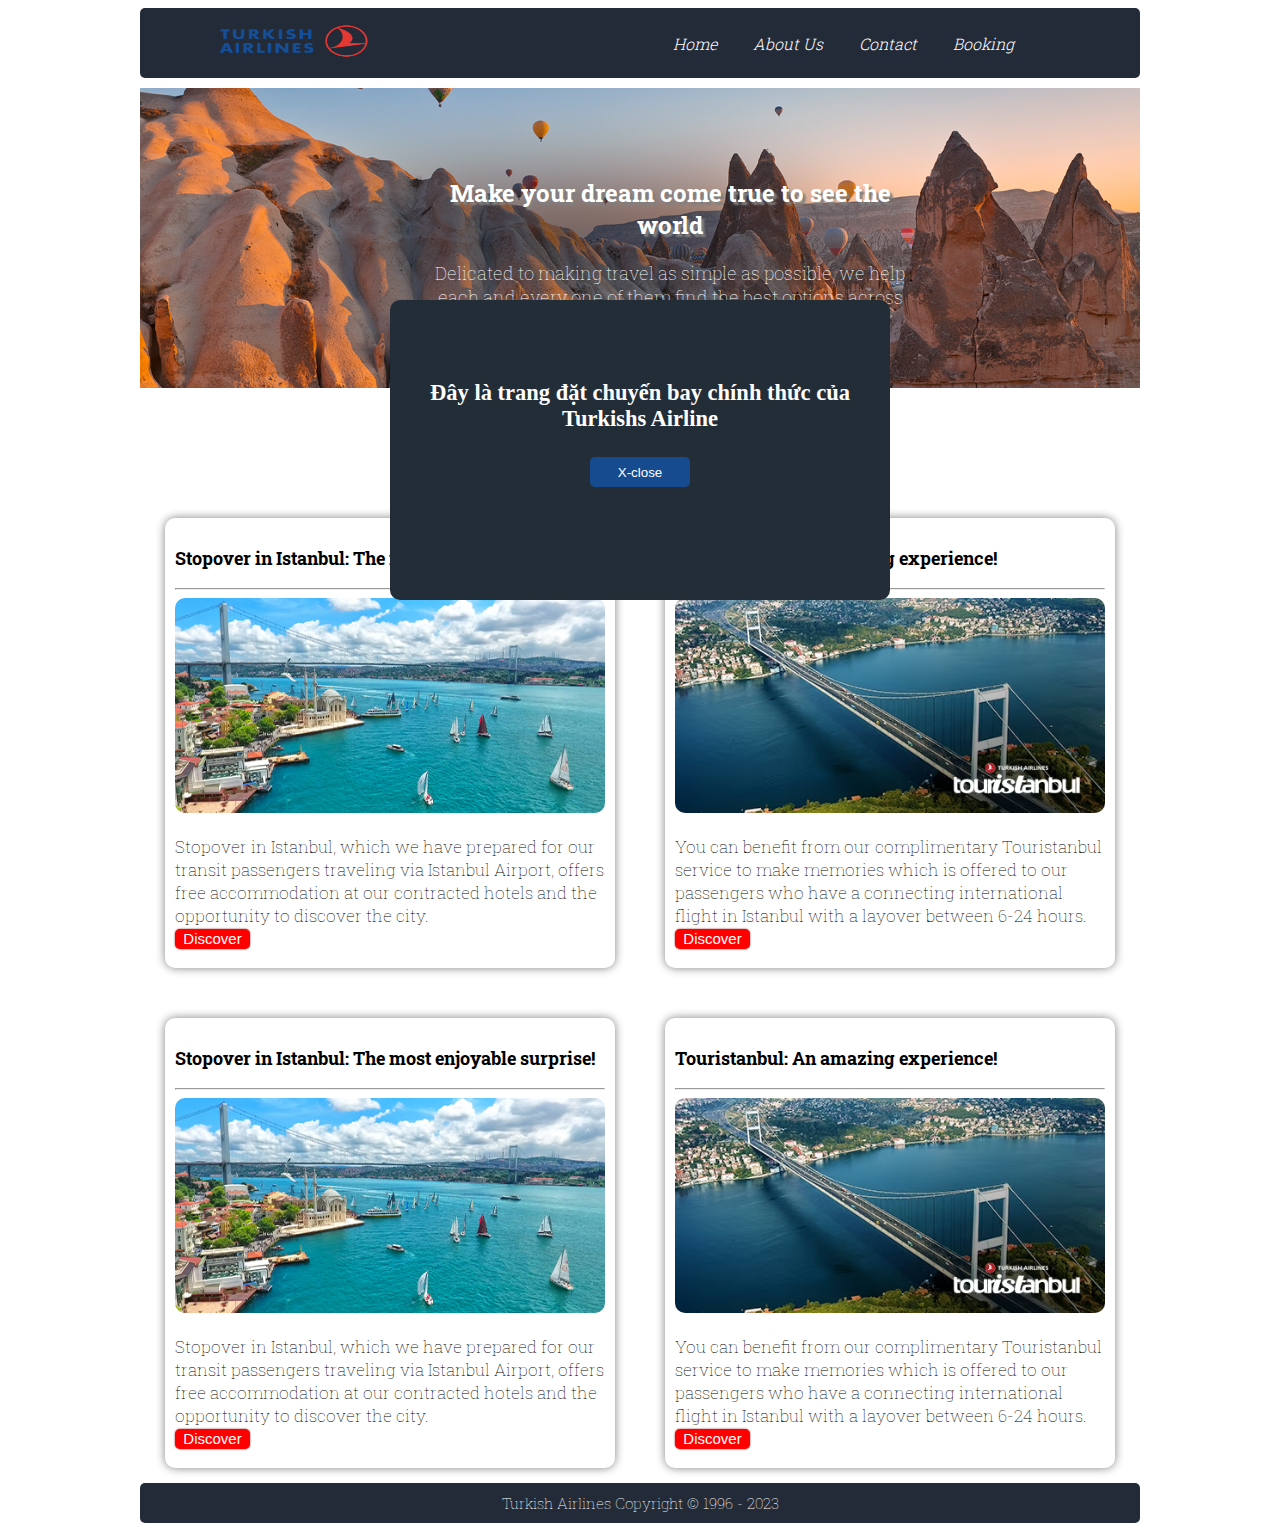
<file: index.html>
<!DOCTYPE html>
<html lang="en">
  <head>
    <meta charset="UTF-8" />
    <meta http-equiv="X-UA-Compatible" content="IE=edge" />
    <meta name="viewport" content="width=device-width, initial-scale=1.0" />
    <title>Turkishs Airline</title>
    <link rel="stylesheet" href="./base.css" />
    <link rel="stylesheet" href="./home.css" />
    <link rel="icon" href="./img/logo.png" type="image/x-icon" />
    <link rel="preconnect" href="https://fonts.googleapis.com" />
    <link rel="preconnect" href="https://fonts.gstatic.com" crossorigin />
    <link
      href="https://fonts.googleapis.com/css2?family=Roboto+Slab:wght@200;300;400;500;600&display=swap"
      rel="stylesheet"
    />
  </head>

  <body>
    <div id="pop-up">
      <h2 class="popup-title">Đây là trang đặt chuyến bay chính thức của Turkishs Airline</h2>
      <button id="close-popup">X-close</button>
    </div>
    <div class="container">
      <div class="header">
        <div class="logo-header">
          <img src="./img/logo.png" alt="" />
        </div>
        <div class="nav-header">
          <ul>
            <li>
              <a href="./index.html">Home</a>
            </li>
            <li>
              <a href="./introduce.html">About Us</a>
            </li>
            <li>
              <a href="./contact.html">Contact</a>
            </li>
            <li>
              <a href="./bookside.html">Booking</a>
            </li>
          </ul>
        </div>
      </div>

      <div class="banner">
        <div class="banner-content">
          <h2 class="banner-content-flex">
            Make your dream come true to see the world
          </h2>
          <p class="banner-content-detail">
            Delicated to making travel as simple as possible, we help each and
            every one of them find the best options across Airlines
          </p>
        </div>
      </div>

      <div class="button-book">
        <button class="button-book-detail">
          <a href="./bookside.html">Let's Fly With Us</a>
        </button>
      </div>

      <div class="advertise">
        <div class="top-advertise">
          <div class="advertise-box1">
            <h3 class="advertise-box-header">
              Stopover in Istanbul: The most enjoyable surprise!
            </h3>
            <hr />
            <img src="./img/bien1.jpg" alt="" class="advertise-box-img" />
            <p class="advertise-box-content">
              Stopover in Istanbul, which we have prepared for our transit
              passengers traveling via Istanbul Airport, offers free
              accommodation at our contracted hotels and the opportunity to
              discover the city.
            </p>
            <button class="advertise-box-button">Discover</button>
          </div>
          <div class="advertise-box2">
            <h3 class="advertise-box-header">
              Touristanbul: An amazing experience!
            </h3>
            <hr />
            <img src="./img/bien2.jpg" alt="" class="advertise-box-img" />
            <p class="advertise-box-content">
              You can benefit from our complimentary Touristanbul service to
              make memories which is offered to our passengers who have a
              connecting international flight in Istanbul with a layover between
              6-24 hours.
            </p>
            <button class="advertise-box-button">Discover</button>
          </div>
        </div>
      </div>

      <div class="bottom-advertise">
        <div class="advertise-box3">
          <h3 class="advertise-box-header">
            Stopover in Istanbul: The most enjoyable surprise!
          </h3>
          <hr />
          <img src="./img/bien1.jpg" alt="" class="advertise-box-img" />
          <p class="advertise-box-content">
            Stopover in Istanbul, which we have prepared for our transit
            passengers traveling via Istanbul Airport, offers free accommodation
            at our contracted hotels and the opportunity to discover the city.
          </p>
          <button class="advertise-box-button">Discover</button>
        </div>
        <div class="advertise-box4">
          <h3 class="advertise-box-header">
            Touristanbul: An amazing experience!
          </h3>
          <hr />
          <img src="./img/bien2.jpg" alt="" class="advertise-box-img" />
          <p class="advertise-box-content">
            You can benefit from our complimentary Touristanbul service to make
            memories which is offered to our passengers who have a connecting
            international flight in Istanbul with a layover between 6-24 hours.
          </p>
          <button class="advertise-box-button">Discover</button>
        </div>
      </div>
      <div class="footer">Turkish Airlines Copyright © 1996 - 2023</div>
    </div>
    <script src="./main.js"></script>
  </body>
</html>
</file>
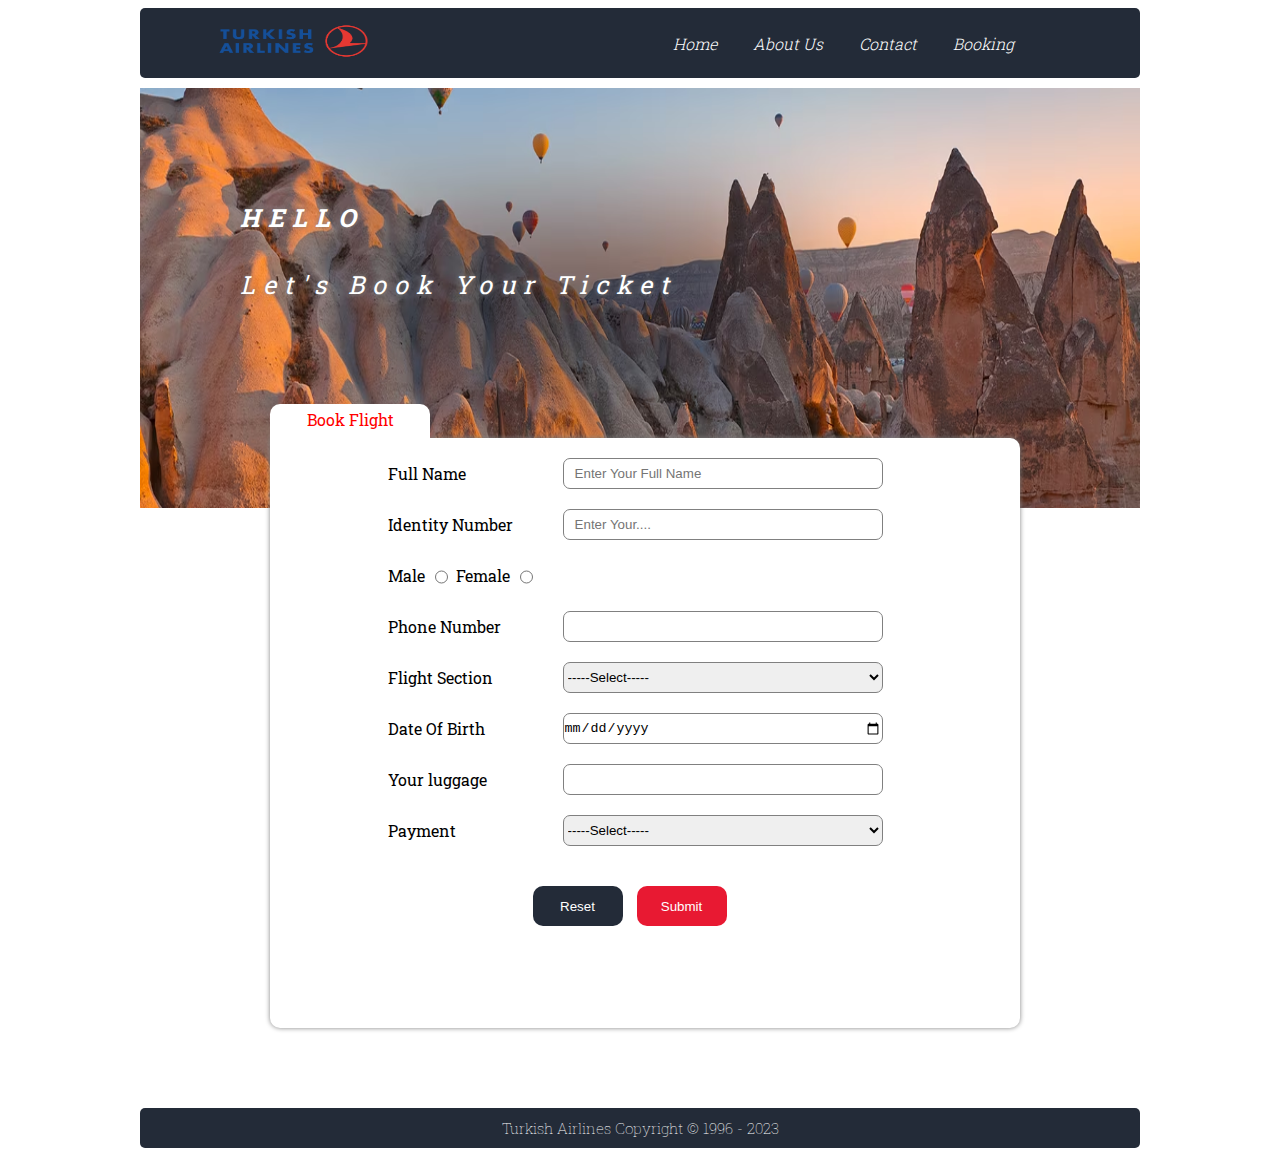
<file: bookside.html>
<!DOCTYPE html>
<html lang="en">
  <head>
    <meta charset="UTF-8" />
    <meta http-equiv="X-UA-Compatible" content="IE=edge" />
    <meta name="viewport" content="width=device-width, initial-scale=1.0" />
    <title>Turkish Airline Booking</title>
    <link rel="stylesheet" href="./base.css" />
    <link rel="stylesheet" href="./bookside.css" />
    <link rel="icon" href="./img/logo.png" type="image/x-icon" />
    <link rel="preconnect" href="https://fonts.googleapis.com" />
    <link rel="preconnect" href="https://fonts.gstatic.com" crossorigin />
    <link
      href="https://fonts.googleapis.com/css2?family=Roboto+Slab:wght@200;300;400;500;600&display=swap"
      rel="stylesheet"
    />
  </head>
  <body>
    <div class="container">
      <div class="pop-up-success">
        <h2 class="pop-up-titleSuc">Bạn đã đặt vé thành công</h2>
        <button id="close-success">Close</button>
      </div>
      <div class="header">
        <div class="logo-header">
          <img src="./img/logo.png" alt="" />
        </div>
        <div class="nav-header">
          <ul>
            <li>
              <a href="./index.html">Home</a>
            </li>
            <li>
              <a href="./introduce.html">About Us</a>
            </li>
            <li>
              <a href="./contact.html">Contact</a>
            </li>
            <li>
              <a href="./bookside.html">Booking</a>
            </li>
          </ul>
        </div>
      </div>

      <div class="bookside-container">
            <img src="./img/bookside.jpg" alt="" class="bookside-banner">
            <div class="bookside-content">
                <h4 class="bookside-content-title">HELLO</h4>
                <p class="bookside-content-text">Let's Book Your Ticket</p>
            </div>
          <div class="bookside-main">
            <form action="">
                <div class="name-row">
                  <label class="label-input"  for="name-customer">Full Name</label>
                  <input class="input-type" type="text" id="name-customer" name="name-customer" placeholder="   Enter Your Full Name">
                </div>
            
                <div class="identity-row">
                  <label class="label-input" for="identity">Identity Number</label>
                  <input class="input-type" type="text" id="identity" name="identity" placeholder="   Enter Your....">
                </div>
                
                <div class="gender-row">
                  <label for="gender">Male</label>
                  <input  type="radio" id="gender1" name="gender">
                  <label for="gender">Female</label>
                  <input  type="radio" id="gender0" name="gender">
                </div>
        
                <div class="phone-number-row">
                  <label class="label-input" for="phone-number">Phone Number</label>
                  <input class="input-type" type="tel" id="phone-number" name="phone-number" >
                </div>
        
                <div class="book-row">
                  <label class="label-input" for="book-option">Flight Section</label>
                  <select class="input-type" name="book-option" id="book-option">
                      <option value="">-----Select-----</option>
                      <option value="">HaNoi - SaiGon</option>
                      <option value="">HaNoi - USA</option>
                      <option value="">SaiGon - ThaiLand</option>
                  </select>
                </div>
        
                <div class="birth-row">
                  <label class="label-input" for="date-birth">Date Of Birth</label>
                  <input class="input-type" type="date" id="date-birth" name="date-birth">
                </div>
        
                <div class="luggage-row">
                  <label class="label-input" for="luggage">Your luggage</label>
                  <input class="input-type" type="text" id="luggage" name="luggage">
                </div>
        
                <div class="pay-row">
                  <label class="label-input" for="book-pay">Payment</label>
                  <select class="input-type" name="book-pay" id="book-pay">
                      <option value="">-----Select-----</option>
                      <option value="">Cash</option>
                      <option value="">Visa Card</option>
                      <option value="">Master Card</option>
                  </select>
                </div>

                <div class="bookside-button">
                  <button type="reset" id="reset">Reset</button>
                  <button type="button" id="submit">Submit</button>
                </div>

            </form>
            </div>
      </div>
      <div class="footer">
        Turkish Airlines Copyright © 1996 - 2023
      </div>
    </div>

  <script src="./success.js"></script>
  </body>
</html>
</file>
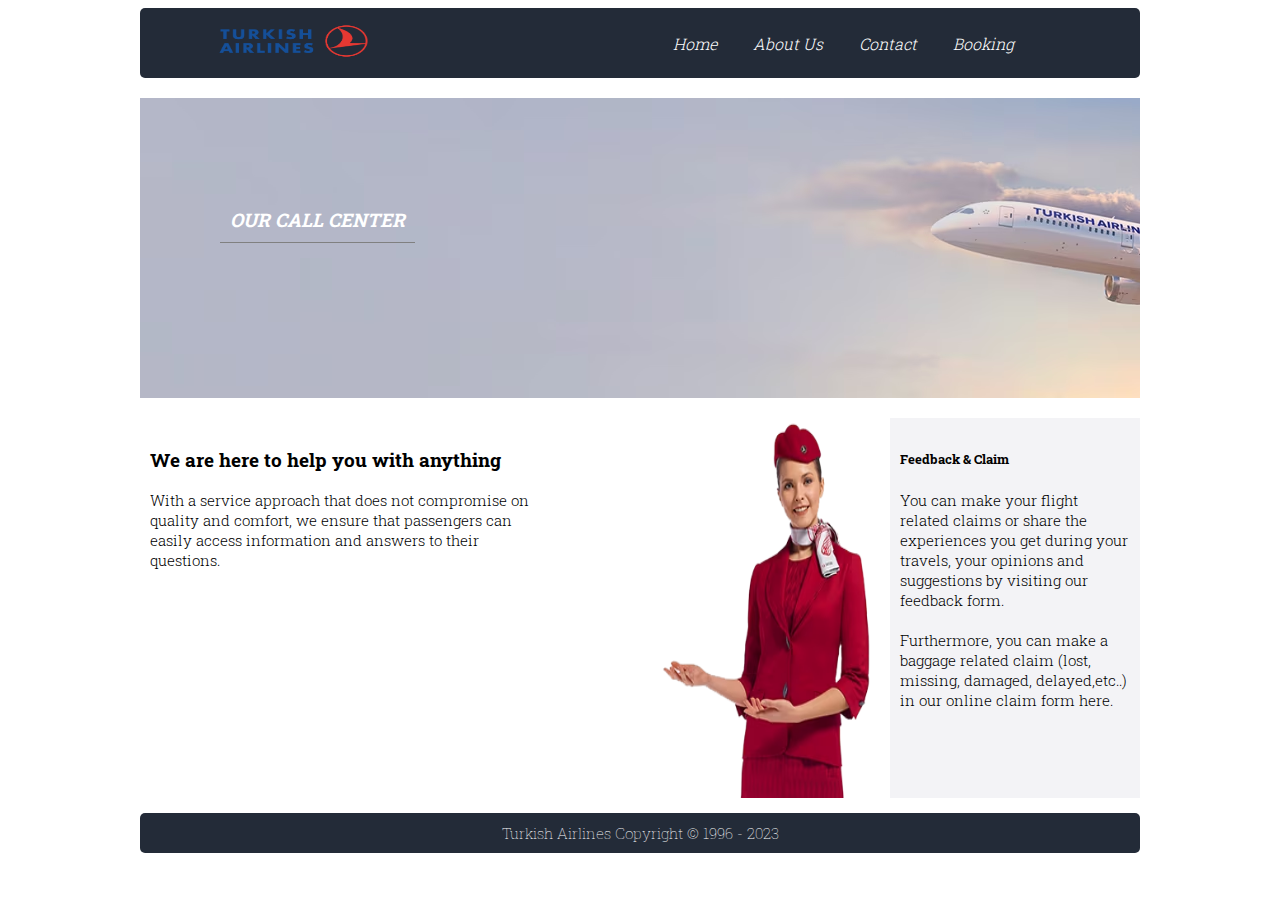
<file: contact.html>
<!DOCTYPE html>
<html lang="en">
<head>
    <meta charset="UTF-8">
    <meta http-equiv="X-UA-Compatible" content="IE=edge">
    <meta name="viewport" content="width=device-width, initial-scale=1.0">
    <title>Contact</title>
    <link rel="stylesheet" href="./base.css">
    <link rel="stylesheet" href="./contact.css">
    <link rel="icon" href="./img/logo.png" type="image/x-icon" />
    <link rel="preconnect" href="https://fonts.googleapis.com" />
    <link rel="preconnect" href="https://fonts.gstatic.com" crossorigin />
    <link
      href="https://fonts.googleapis.com/css2?family=Roboto+Slab:wght@200;300;400;500;600&display=swap"
      rel="stylesheet">
</head>
<body>
  <div class="container">
    <div class="header">
      <div class="logo-header">
        <img src="./img/logo.png" alt="" />
      </div>
      <div class="nav-header">
        <ul>
          <li>
            <a href="./index.html">Home</a>
          </li>
          <li>
            <a href="./introduce.html">About Us</a>
          </li>
          <li>
            <a href="./contact.html">Contact</a>
          </li>
          <li>
            <a href="./bookside.html">Booking</a>
          </li>
        </ul>
      </div>
    </div>

    <div class="contact-banner">
        <!-- <img src="./img/contact.jpg" alt="" class="contact-banner-img"> -->
        <h3 class="contact-banner-title">OUR CALL CENTER</h3>
    </div>

    <div class="contact-main">
      <div class="contact-main-box1">
        <h3 class="contact-title-box1">
          We are here to help you with anything
        </h3>
        <p class="contact-content-box1">
          With a service approach that does not compromise on quality and comfort, we ensure that passengers can easily access information and answers to their questions.
        </p>
      </div>
      <div class="contact-main-box2">
        <h5 class="contact-title-box2">
          Feedback & Claim
        </h5>
        <p class="contact-content-box2">
          You can make your flight related claims or share the experiences you get during your travels, your opinions and suggestions by visiting our feedback form.
          <br><br>
          Furthermore, you can make a baggage related claim (lost, missing, damaged, delayed,etc..) in our online claim form here.
        </p>
      </div>
    </div>

    <div class="footer">
      Turkish Airlines Copyright © 1996 - 2023
    </div>
  </div>
</body>
</html>
</file>
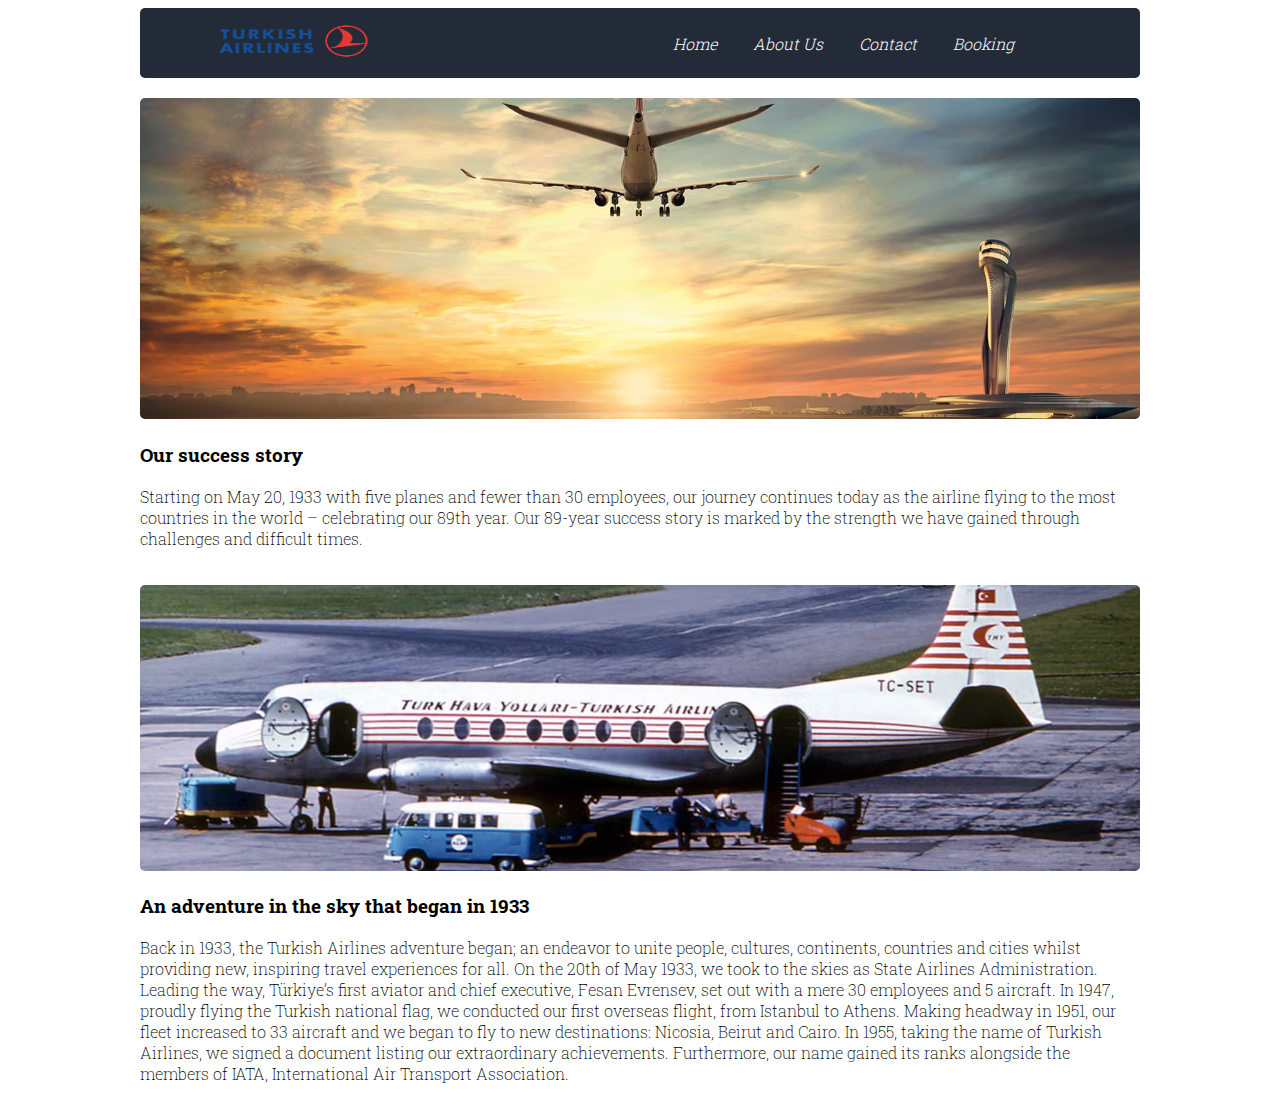
<file: introduce.html>
<!DOCTYPE html>
<html lang="en">

<head>
    <meta charset="UTF-8">
    <meta http-equiv="X-UA-Compatible" content="IE=edge">
    <meta name="viewport" content="width=device-width, initial-scale=1.0">
    <title>About Us</title>
    <link rel="stylesheet" href="./base.css">
    <link rel="stylesheet" href="./introduce.css">
    <link rel="icon" href="./img/logo.png" type="image/x-icon" />
    <link rel="preconnect" href="https://fonts.googleapis.com" />
    <link rel="preconnect" href="https://fonts.gstatic.com" crossorigin />
    <link
      href="https://fonts.googleapis.com/css2?family=Roboto+Slab:wght@200;300;400;500;600&display=swap"
      rel="stylesheet">
</head>

<body>
    <div class="container">
        <div class="header">
            <div class="logo-header">
                <img src="./img/logo.png" alt="">
            </div>
            <div class="nav-header">
                <ul>
                    <li>
                        <a href="./index.html">Home</a>
                    </li>
                    <li>
                        <a href="./introduce.html">About Us</a>
                    </li>
                    <li>
                        <a href="./contact.html">Contact</a>
                    </li>
                    <li>
                        <a href="./bookside.html">Booking</a>
                    </li>
                </ul>
            </div>
        </div>

        <div class="main-content">
            <img src="./img/introduce.jpg" alt="" class="background">
            <h3 class="header-content">Our success story</h3>
            <p class="content">
                Starting on May 20, 1933 with five planes and fewer than 30 employees, our journey continues today as the airline flying to the most countries in the world – celebrating our 89th year.
                Our 89-year success story is marked by the strength we have gained through challenges and difficult times.</p>
            <img src="./img/introduce2.jpg" class="background"></img>
            <h3 class="header-content">An adventure in the sky that began in 1933</h3>
            <p class="content">
                Back in 1933, the Turkish Airlines adventure began; an endeavor to unite people, cultures, continents, countries and cities whilst providing new, inspiring travel experiences for all. On the 20th of May 1933, we took to the skies as State Airlines Administration. Leading the way, Türkiye’s first aviator and chief executive, Fesan Evrensev, set out with a mere 30 employees and 5 aircraft. 

                In 1947, proudly flying the Turkish national flag, we conducted our first overseas flight, from Istanbul to Athens. Making headway in 1951, our fleet increased to 33 aircraft and we began to fly to new destinations: Nicosia, Beirut and Cairo. 

                In 1955, taking the name of Turkish Airlines, we signed a document listing our extraordinary achievements. Furthermore, our name gained its ranks alongside the members of IATA, International Air Transport Association.
            </p>

        </div>

    </div>
</body>

</html>
</file>
<file: base.css>
*{
    box-sizing: border-box;
    padding: 0;
}

.container{
    max-width: 1000px;
    margin: 0 auto;
    font-family: Roboto Slab;
}

/*------------ Header------------ */
.header{
    width: 100%;
    line-height: inherit;
    height: 70px;
    display: flex;
    justify-content: space-around;
    align-items: center;
    background-color: #232B38;
    border-radius: 5px;
}

.logo-header>img{
    width: 190px ;
    height: 90px;
    position: relative;
    right: 50px;
}

.nav-header>ul{
    display: flex;
    list-style: none;
    margin: 0;
}

.nav-header>ul>li{
    padding: 20px 18px;
}

.nav-header>ul>li>a{
    text-decoration: none;
    color: white;
    font-weight: 300;
    font-style: oblique;
}

/* ------------------------------ */

/* footer */
.footer{
    width: 100%;
    line-height: 40px;
    text-align: center;
    background-color: #232B38;
    border-radius: 5px;
    font-size: 15px;
    color: white;
    font-weight: 100;
    margin-top: 15px;
}

/* ---- */
</file>
<file: home.css>
/* -------------------banner------------------- */
#pop-up{
    display: none;
    width: 500px;
    height: 300px;
    position: fixed;
    background-color: rgb(35, 45, 56);
    top: 50%;
    left: 50%;
    transform: translate(-50%, -50%);
    color: white;
    font-size: 15px;
    text-align: center;
    z-index: 1;
    border-radius: 10px;
}

#close-popup{
    display: block;
    width: 100px;
    height: 30px;
    margin-left: 50%;
    margin-top: 40px;
    transform: translate(-50%, -50%);
    border: 0;
    border-radius: 5px ;
    background-color: #164C8F;
    color: white;
}

#close-popup:hover{
box-shadow: 0 0 3px 0 gray;

}

.popup-title{
    margin-top: 80px;
}


.banner{
    width: 100%;
    height: 300px;
    background-image: url("./img/background1.png");
    background-size: 100% 100%;
    position: relative;
    margin-top: 10px;
}

.banner-content{
    position: absolute;
    left: 28%;
    top:23%;
    color: white;
    width: 500px;
    text-align: center;
}

.banner-content-detail{
    font-size: 18px;
    font-weight: 100;
}

.banner-content-flex{
    text-shadow: 3px 3px 2px gray;
}

/* -------------------banner------------------- */

/* ------------button------------ */
.button-book{
    position: relative;
    top: 45px;
    left: 50%;
}
.button-book-detail{
    transform: translateX(-50%);
    background-color: #385FE6;
    outline: none;
    border: 0;
    width: 220px;
    height: 50px;
    border-radius: 10px;
    transition: 0.2s linear;
}

.button-book-detail:hover{
    box-shadow: 0 0 10px 1px #385FE6;
}

.button-book-detail>a{
    text-decoration: none;
    color: white;
    font-weight: 100;
}

/* ------------button------------ */

/* --------------advertise-------------- */
.advertise{
    width: 100%;
    height: 500px;
    margin-top: 80px;
    
}

.top-advertise, .bottom-advertise{
    display: flex;
    justify-content: space-around;
}

.advertise-box1, .advertise-box2, .advertise-box3, .advertise-box4{
    width: 45%;
    height: 450px;
    /* border: 1px solid black; */
    border-radius: 10px;
    display: block !important;
    padding: 10px;
    box-shadow: 0 0 10px 0 gray;
}

.advertise-box-header{
    font-size: 18px;
}

.advertise-box-img{
    width: 430px;
    margin-bottom: 4px;
    border-radius: 10px;
}

.advertise-box-content{
    font-size: 17px;
    font-weight: 100;
    margin-bottom: 0;
    margin-top: 14px;
}

.advertise-box-button{
    border: 0;
    background-color: red;
    color: white;
    font-weight: 200;
    font-size: 15px;
    width: 75px;
    height: 20px;
    border-radius: 5px;
    box-shadow: 0 0 2px 0 rgb(131, 39, 39);
}

.advertise-box-button:hover{
    box-shadow: 0 0 10px 0 rgb(131, 39, 39);
}



/* --------------advertise-------------- */
</file>
<file: bookside.css>
/* pop up */
.pop-up-success{
    display: none;
    width: 500px;
    height: 300px;
    background-color: #2B3947;
    position: fixed;
    top: 50%;
    left: 50%;
    transform: translate(-50%, -50%);
    z-index: 2;
    text-align: center;
}

.pop-up-titleSuc{
    color: white;
}


/* ------ */

/* bookside */
.bookside-container{
    max-width: 1000px;
    height: 1000px;
    margin-bottom: 20px;
    margin-top: 10px;
    position: relative;
}

.bookside-banner{
    width: 100%;
    height: 420px;
    position: relative;
    z-index: -1;
}

.bookside-content{
    /* width: 300px;
    height: 100px; */
    position: absolute;
    top: 80px;
    left: 100px;
}

.bookside-content-title, .bookside-content-text{
    color: white;
    font-size: 25px;
    font-style: oblique;
    letter-spacing: 8px;
    text-shadow: 0 0 4px gray;
}

.bookside-main{
    width: 75%;
    height: 590px;
    position: absolute;
    box-shadow: 0 0 5px 0 gray;
    top: 35%;
    left: 13%;
    z-index: 1;
    background-color: white;
    border-radius: 10px;    
    border-top-left-radius: 0px;
}

.bookside-main::before{
    content: "Book Flight";
    width: 150px;
    height: 30px;
    padding: 5px 5px 0 5px;
    background-color: white;
    box-shadow: 1px 0 0 0  2px 0 gray;
    position: absolute;
    transform: translateY(-34px);
    border: 0;
    border-top: 2px;
    border-top-right-radius: 10px;
    border-top-left-radius: 10px;
    /* border-bottom: 1px solid gray; */
    color: red;
    text-align: center;
}

label{
    padding: 5px;
}

form{
    position: relative;
    top: 20px;
    left: 15%;
}

.label-input{
    min-width: 180px;
}

.name-row, .identity-row, .gender-row, .phone-number-row, .book-row, .birth-row, .luggage-row, .pay-row{
    display: flex;
    width: 500px;
    margin-bottom: 20px;
}

.bookside-button{
    position: absolute;
    left: 20%;
    transform: translateY(20px);
}

.input-type{
    flex: 1;
    border: 1px solid gray;
    border-radius: 7px;
}

#reset, #submit {
    min-width: 90px;
    min-height: 40px;
    color: white;
    border-radius: 10px;
    border: 0;
    cursor: pointer;
}

#reset:hover {
   box-shadow: 0 0 6px 0 gray;
   background-color: rgba(35, 43, 56, 0.9);
}

#submit:hover {
   box-shadow: 0 0 6px 0 gray;
   background-color: rgba(232, 25, 50, 0.9);

}

#reset{
    background-color: rgb(35, 43, 56);
    margin-right: 10px;
}

#submit{
    background-color: rgb(232, 25, 50);
}
</file>
<file: contact.css>
/* -----------------banner----------------- */

.contact-banner{
    position: relative;
    width: 100%;
    height: 300px;
    background-image: url('./img/contact.jpg');
    /* background-size: 100% 100%; */
    margin-top: 20px;
}

.contact-banner-title{
    position: absolute;
    top: 80px;
    left: 80px;
    font-family: Roboto Slab;
    color: white;
    font-style: oblique;
    padding: 10px;
    border-bottom: 1px solid gray;
}
/* -----------------banner----------------- */

.contact-main{
    display: flex;
    margin-top: 20px;
}

.contact-main-box1{
    width: 75%;
    height: 380px;
    background: url('./img/contact1.png') no-repeat;
    background-size: 100% 100%;
    padding: 10px;
}

.contact-content-box1{
    width: 400px;
    font-size: 15px;
    font-weight: 300;
}


.contact-main-box2{
    width: 25%;
    height: 380px;
    background-color: #F3F3F6;
    padding: 10px;

}

.contact-content-box2{
    font-size: 15px;
    font-weight: 300;
}
</file>
<file: introduce.css>
.background{
    margin-top: 20px;
    width: 100%;
    border-radius: 5px;
}

.content{
    font-weight: 200;
}
</file>
